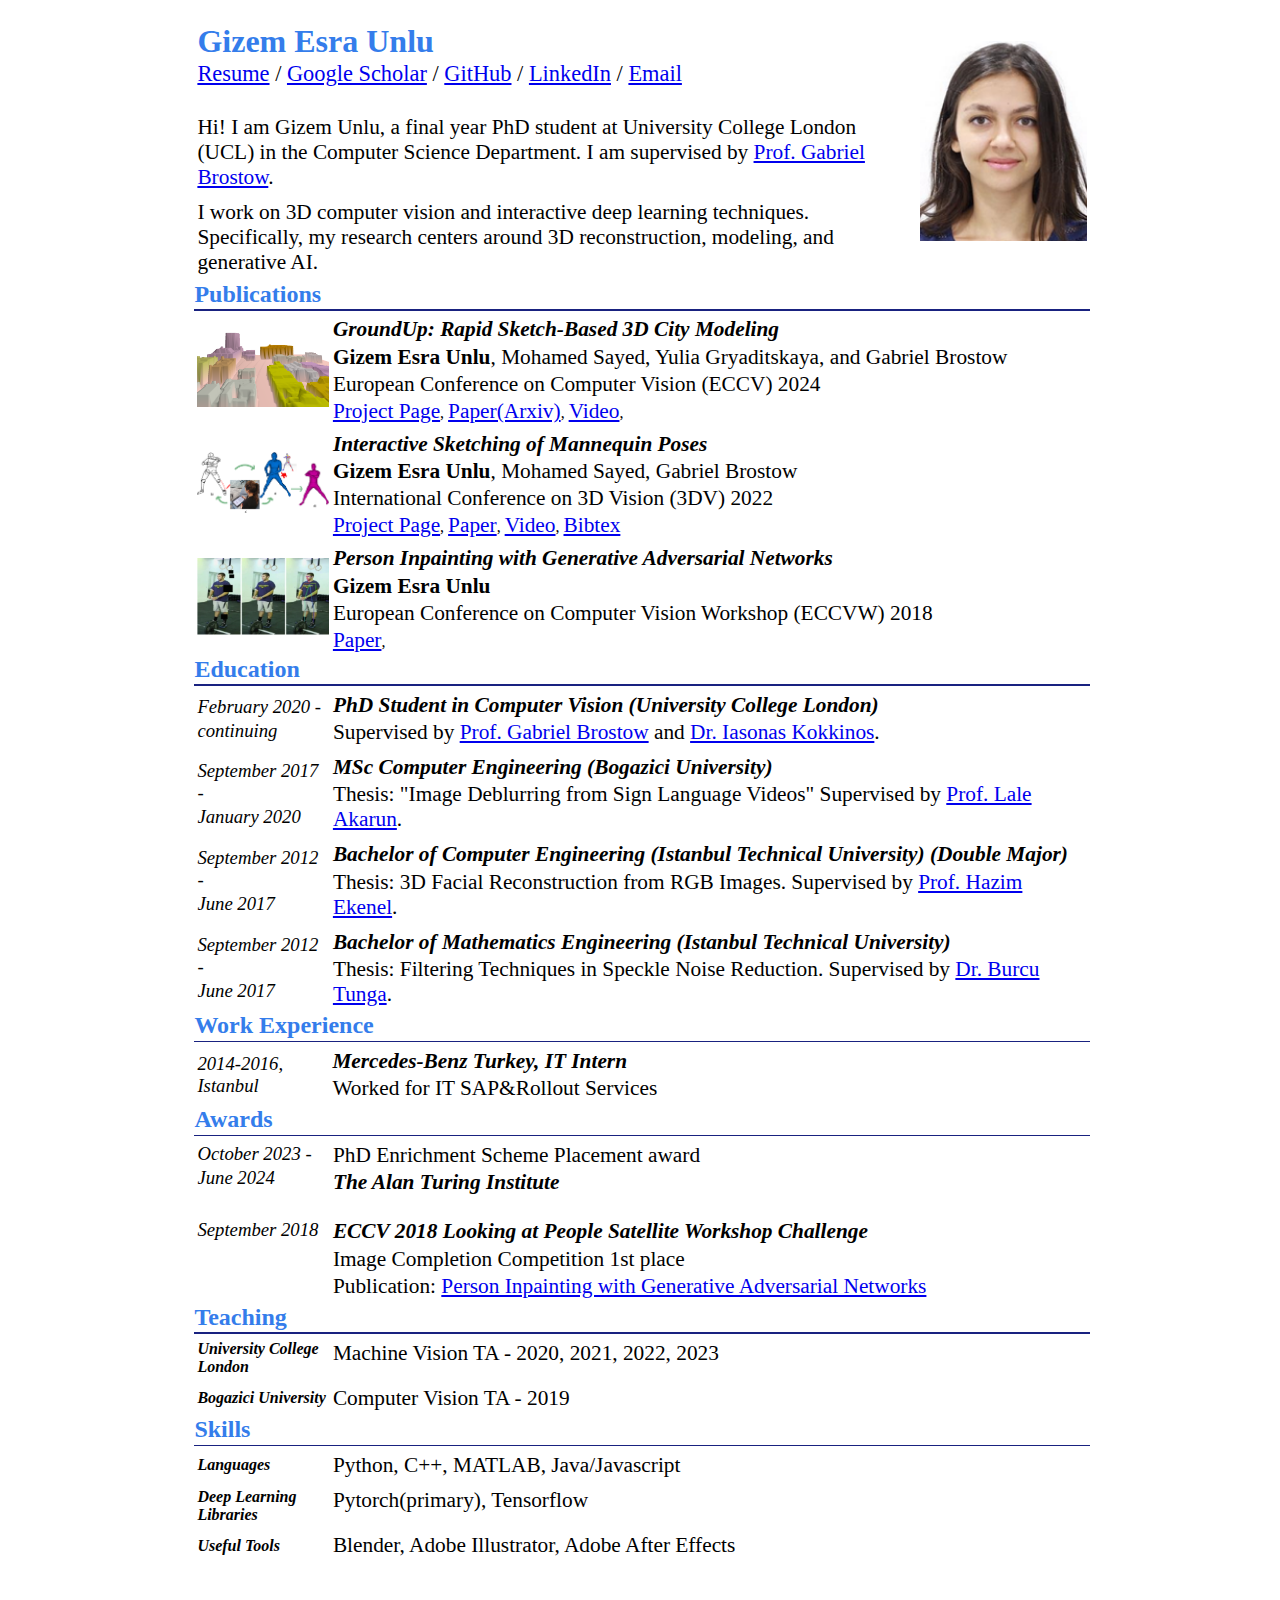
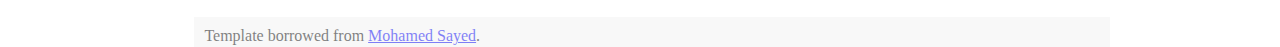
<file: index.html>
<!DOCTYPE html>
<html>
    <head>
        <link rel="stylesheet" media="all" href="css/website.css">
		<title>Gizem Esra Unlu</title>
        <meta property="og:title" content="Gizem Unlu">
        <meta name="twitter:title" content="Gizem Unlu">

        <meta name="author" content="Gizem Unlu"> 

        <meta name="description" content="Gizem Unlu, 4th Year PhD student, Computer Vision.">
        <meta property="og:description" content="Gizem Unlu, 4th Year PhD student, Computer Vision.">
        <meta name="twitter:description" content="Gizem Unlu, 4th Year PhD student, Computer Vision.">

        <meta property="og:image" content="imgs/headshot.png">
        <meta property="og:image" content="imgs/headshot.png">
        <meta name="twitter:image" content="imgs/headshot.png">

        <link rel="icon" href="imgs/headshot_thumbnail.png">

    </head>
    <body id="body">
        <script>
            window.DEBUG_OUTPUT=false;
            if ( navigator.userAgent.match(/Android/i) || navigator.userAgent.match(/iPhone/i)
            )
            {

            }
            else 
            {
                resize_window();
                window.addEventListener('resize', resize_window);
                
                function resize_window(e, target_width_ratio=0.7, max_aspect_ratio=11.0/9.0) {

                    document.getElementById('body').style.height = window.innerHeight + "px";


                    var ideal_target_width = window.innerWidth * target_width_ratio
                    target_width = ideal_target_width
                    
                    if (ideal_target_width > window.innerHeight * max_aspect_ratio) {
                        target_width = window.innerHeight * max_aspect_ratio
                    }
                    
                    var padding_requirement = window.innerWidth - target_width;

                    if (padding_requirement < 0.0) {
                        padding_requirement = 2.0;
                    }

                    document.getElementById('body').style.padding =  "2px 2px 2px " + padding_requirement/2 + "px";
                    document.getElementById('body').style.width = target_width + "px";


                    if (window.DEBUG_OUTPUT) {
                        console.log("Window size         ", window.innerWidth, window.innerHeight);
                        console.log("Initial size        ", ideal_target_width, window.innerHeight);
                        console.log("Aspect adjusted size", target_width, window.innerHeight);
                        console.log("Padding Requirement ", padding_requirement);
                    }
                    
                }
            }


        </script>
    <div>
        <table>
            <tr>
                <!-- <td class="imStyle" style="vertical-align:center; text-align: left"> -->
                <td style="vertical-align:top;">
                    <p style="text-align:left; margin-bottom:1px">
                    <b style="font-size:2.0em; color: #347deb;">Gizem Esra Unlu</b>  <br/>

                    <div style="font-size:1.4em;"><a href="resume/Gizem_Esra_Unlu_CV_2024_latex.pdf">Resume</a> /
                    <a href="https://scholar.google.com/citations?hl=en&user=XItbCLgAAAAJ">Google Scholar</a>  /
                    <a href="https://github.com/unlugi">GitHub</a>  /
                    <a href="https://www.linkedin.com/in/unlugi/">LinkedIn</a> /
                    <a href="mailto:gizem.unlu.19@ucl.ac.uk">Email</a></div> <br/>
                    
                    <p class="projectInfo" style="margin-top:10px; width:95%">Hi! I am Gizem Unlu, a final year PhD student at
                        University College London (UCL) in the Computer Science Department. I am supervised by
                        <a href = "http://www0.cs.ucl.ac.uk/staff/g.brostow/">Prof. Gabriel Brostow</a>. </p>

                    <p class="projectInfo" style="margin-top:10px; width:95%">
                        I work on 3D computer vision and interactive deep learning techniques.
                        Specifically, my research centers around 3D reconstruction, modeling, and generative AI.</p>
            
                </td>
                <td style="vertical-align:center; width:19%; padding-bottom: 0%;">
                    <img style="width:100%" src="imgs/headshot_neck.jpg">
                </td>
            </tr>
        </table>

        
        <!-- <span style="float:right">
        </span> -->

        <!--########################################################Publications########################################################-->

        <b class="sectionHeader">Publications</b>
        <hr class="horizontalLine">


        <!-- ECCV2024 -->
        <table class="tableDet">
            <tr>
                <td class="image_column">
                    <img class="project_image" src="imgs/groundup.png">
                </td>
                <td style="vertical-align:top">
                    <p class = "pubTitle"> GroundUp: Rapid Sketch-Based 3D City Modeling </p>
                    <p class="projectInfo"><b> Gizem Esra Unlu</b>, Mohamed Sayed, Yulia Gryaditskaya, and Gabriel Brostow </p>
                    <p class="projectInfo">European Conference on Computer Vision (ECCV) 2024 </p>
                    <a class="projectInfo" href = "http://visual.cs.ucl.ac.uk/pubs/groundup/index.html">Project Page</a>,
                    <a class="projectInfo" href = "https://arxiv.org/abs/2407.12739">Paper(Arxiv)</a>,
                    <a class="projectInfo" href = "https://www.youtube.com/watch?v=Jwg5qnOjIvU&t=28s&ab_channel=G-Unlu">Video</a>,
<!--                    <a class="projectInfo" href = "bibs/unlu2022Interactive.bib">Bibtex</a> <br/>-->
                </td>
            </tr>
        </table>

   
        <!-- 3DV 2022 -->
        <table class="tableDet">
            <tr>
                <td class="image_column">
                    <img class="project_image" src="imgs/sketch2man.png">
                </td>
                <td style="vertical-align:top">
                    <p class = "pubTitle">Interactive Sketching of Mannequin Poses</p> 
                    <p class="projectInfo"><b>Gizem Esra Unlu</b>, Mohamed Sayed, Gabriel Brostow </p>
                    <p class="projectInfo">International Conference on 3D Vision (3DV) 2022 </p>
                    <a class="projectInfo" href = "http://visual.cs.ucl.ac.uk/pubs/sketch2mannequin/index.html">Project Page</a>,
                    <a class="projectInfo" href = "http://visual.cs.ucl.ac.uk/pubs/sketch2mannequin/Sketch2Mannequin_paper.pdf">Paper</a>,
                    <a class="projectInfo" href = "https://youtu.be/6BOPPZ-SGbk">Video</a>,
                    <a class="projectInfo" href = "bibs/unlu2022Interactive.bib">Bibtex</a> <br/>
                </td>
            </tr>
        </table>

        <!-- ECCVW 2018 -->
        <table class="tableDet">
            <tr>
                <td class="image_column">
                    <img class="project_image" src="imgs/inpainting.png">
                </td>
                <td style="vertical-align:top">
                    <p class = "pubTitle">Person Inpainting with Generative Adversarial Networks</p>
                    <p class="projectInfo"><b>Gizem Esra Unlu</b> </p>
                    <p class="projectInfo">European Conference on Computer Vision Workshop (ECCVW) 2018 </p>
<!--                    <a class="projectInfo" href = "http://visual.cs.ucl.ac.uk/pubs/sketch2mannequin/index.html">Project Page</a>,-->
                    <a class="projectInfo" href = "https://doi.org/10.1007/978-3-030-25614-2_9">Paper</a>,
<!--                    <a class="projectInfo" href = "https://youtu.be/6BOPPZ-SGbk">Video</a>,-->
<!--                    <a class="projectInfo" href = "bibs/unlu2022Interactive.bib">Bibtex</a> <br/>-->
                </td>
            </tr>
        </table>

        <!--########################################################Education########################################################-->

        <b class="sectionHeader">Education</b>
        <hr class="horizontalLine">
        
        <!-- PhD -->
        <table class="tableDet">
        <tr>
            <td class="from_to" style="vertical-align:center; text-align: left">
            <p class = "TATimes">February 2020 -</p>
            <p class = "TATimes">continuing</p>
            </td>
            <td style="vertical-align:top">
                <p class = "pubTitle">PhD Student in Computer Vision (University College London)</p> 
                <p class="projectInfo">Supervised by <a href = "http://www0.cs.ucl.ac.uk/staff/g.brostow/">Prof. Gabriel Brostow</a>
                and <a href = "https://scholar.google.co.uk/citations?user=ZO3Ek1gAAAAJ&hl=en">Dr. Iasonas Kokkinos</a>.</p>
            </td>
        </tr>
        </table>

        <!-- MSc -->
        <table class="tableDet">
        <tr>
            <td class="from_to" style="vertical-align:center; text-align: left">
            <p class = "TATimes">September 2017 -</p>
                <p class = "TATimes">January 2020</p>
            </td>
            <td style="vertical-align:top">
                <p class = "pubTitle">MSc Computer Engineering (Bogazici University)</p> 
                <p class="projectInfo">Thesis: "Image Deblurring from Sign Language Videos" Supervised by <a href = "https://www.cmpe.boun.edu.tr/people/lale.akarun">Prof. Lale Akarun</a>.   
		    <!-- <p class="projectInfo"> <i>GPA:?/4.0</i> </p>   -->
            </td>
        </tr>
        </table>
        
        <!-- Undergrad -->
        <table class="tableDet">
        <tr>
            <td class="from_to" style="vertical-align:center; text-align: left">
            <p class = "TATimes">September 2012 - </p>
            <p class = "TATimes">June 2017</p>
            </td>
            <td style="vertical-align:top">
                <p class = "pubTitle">Bachelor of Computer Engineering (Istanbul Technical University) (Double Major)</p> 
                <p class="projectInfo">Thesis: 3D Facial Reconstruction from RGB Images. Supervised by 
                <a href="https://web.itu.edu.tr/ekenel/">Prof. Hazim Ekenel</a>. </p>            
                <!-- <p class="projectInfo"> <i>GPA:?/4.0</i> </p>   -->
            </td>

        </tr>
        </table>

	  <table class="tableDet">
        <tr>
            <td class="from_to" style="vertical-align:center; text-align: left">
            <p class = "TATimes">September 2012 - </p>
            <p class = "TATimes">June 2017</p>
            </td>
            <td style="vertical-align:top">
                <p class = "pubTitle">Bachelor of Mathematics Engineering (Istanbul Technical University)</p> 
                <p class="projectInfo">Thesis: Filtering Techniques in Speckle Noise Reduction. Supervised by
                <a href="https://web.itu.edu.tr/tungab/">Dr. Burcu Tunga</a>. </p>            
                <!-- <p class="projectInfo"> <i>GPA:?/4.0</i> </p>   -->
            </td>
        </tr>
        </table>

        <!--########################################################Work########################################################-->

        <b class="sectionHeader">Work Experience</b>
        <hr class="horizontalLine">

        <table class="tableDet">
        <tr>
            <td class="from_to" style="vertical-align:center; text-align: left">
                <p class = "TATimes">2014-2016, <br> Istanbul</p>
            </td>
            <td class="workDesc" >
                <p class ="pubTitle"> Mercedes-Benz Turkey,  <span class="projectInfo">IT Intern </span> </p>
                <p class="projectInfo">Worked for IT SAP&Rollout Services</p>
			<!--<span class="projectInfo">ff </span> -->
            </td>
            <td style="vertical-align:top">
                <span class="projectInfo"> </span>
            </td>
        </tr>
        </table>

        </table>
                <!--########################################################Other Projects########################################################-->


        <b class="sectionHeader">Awards</b>
        <hr class="horizontalLine">

        <table class="tableDet">
            <tr>
                <td class="from_to" style="vertical-align:top; text-align: left">
<!--                    <p class = "TATimes">2023/2024 Cohort</p>-->
                    <p class = "TATimes">October 2023 - </p>
                    <p class = "TATimes">June 2024 </p>
                </td>
                <td style="vertical-align:top">
                    <p class="projectInfo"> PhD Enrichment Scheme Placement award </p>
                    <p class = "pubTitle"> The Alan Turing Institute <span style="font-weight:normal"></span></p>
<!--                    <p class="projectInfo">Publication: <a href = "https://doi.org/10.1007/978-3-030-25614-2_9">Person Inpainting with Generative Adversarial Networks</a>-->
                    </p>
                </td>
            </tr>
        </table>
        <table class="tableDet">
            <tr>
<!--                <td class="image_column">-->
<!--                    <img class="project_image" src="imgs/inpainting.png">-->
<!--                </td>-->
                <td class="from_to" style="vertical-align:top; text-align: left">
<!--                    <p class = "TATimes">2023/2024 Cohort</p>-->
                    <p class = "TATimes">September 2018  </p>
<!--                    <p class = "TATimes">June 2024 </p>-->
                </td>
                <td style="vertical-align:top">
                    <p class = "pubTitle">ECCV 2018 Looking at People  Satellite Workshop Challenge <span style="font-weight:normal"></span></p>
                    <p class="projectInfo">Image Completion Competition 1st place </p>
                    <p class="projectInfo">Publication: <a href = "https://doi.org/10.1007/978-3-030-25614-2_9">Person Inpainting with Generative Adversarial Networks</a>
                    </p>
                </td>
            </tr>
        </table>

        <!--########################################################Teaching########################################################-->

        <b class="sectionHeader">Teaching</b>
        <hr class="horizontalLine">
        
        <table class="tableDet">
        <tr>
            <td class="from_to" style="vertical-align:center; text-align: left">
            <p class = "subSubHeadings">University College London</p>
            </td>
            <td style="vertical-align:top">
                <p class = "projectInfo">Machine Vision TA - 2020, 2021, 2022, 2023</p>
            </td>
        </tr>
        </table>

	  <table class="tableDet">
        <tr>
            <td class="from_to" style="vertical-align:center; text-align: left">
            <p class = "subSubHeadings">Bogazici University</p>
            </td>
            <td style="vertical-align:top">
                <p class = "projectInfo">Computer Vision TA - 2019</p>
            </td>
        </tr>
        </table>

      <!--
	  <table class="tableDet">
        <tr>
            <td class="from_to" style="vertical-align:center; text-align: left">
            <p class = "subHeadings">Istanbul Technical University</p> 
            </td>
            <td style="vertical-align:top">
                <p class = "projectInfo">? TA - 2015</p>
            </td>
        </tr>
        </table>
        -->
        <!--########################################################Skills########################################################-->
        <b class="sectionHeader">Skills</b>
        <hr class="horizontalLine">

        <!-- IP -->
        <table class="tableDet">
        <tr>
            <td class="from_to" style="vertical-align:center; text-align: left">
                <p class = "subSubHeadings">Languages</p>
            </td>
            <td style="vertical-align:top">
                <p class = "projectInfo">Python, C++, MATLAB, Java/Javascript</p>        
            </td>
        </tr>
        </table>
        <!-- IP -->
        <table class="tableDet">
        <tr>
            <td class="from_to" style="vertical-align:center; text-align: left">
            <p class = "subSubHeadings">Deep Learning Libraries</p>
            </td>
            <td style="vertical-align:top">
                <p class = "projectInfo">Pytorch(primary), Tensorflow </p>        
            </td>
        </tr>
        </table>

        <table class="tableDet">
        <tr>
            <td class="from_to" style="vertical-align:center; text-align: left">
            <p class = "subSubHeadings">Useful Tools</p>
            </td>
            <td style="vertical-align:top">
                <p class = "projectInfo">Blender, Adobe Illustrator, Adobe After Effects</p>        
            </td>
        </tr>
        </table>

        <table class="tableDet"><!--
        <tr>
            <td class="from_to" style="vertical-align:center; text-align: left">
            <p class = "subHeadings">Hobbies</p> 
            </td>
            <td style="vertical-align:top">
             <p class = "projectInfo"> Dancing, Yoga, Baking</p>
            </td>
        </tr>-->
        </table>
    </div> <br/><br/><br/>

    <div id="footer">
        Template borrowed from <a href = "https://masayed.com/">Mohamed Sayed</a>.
    </div>

    </body>
</html>
</file>
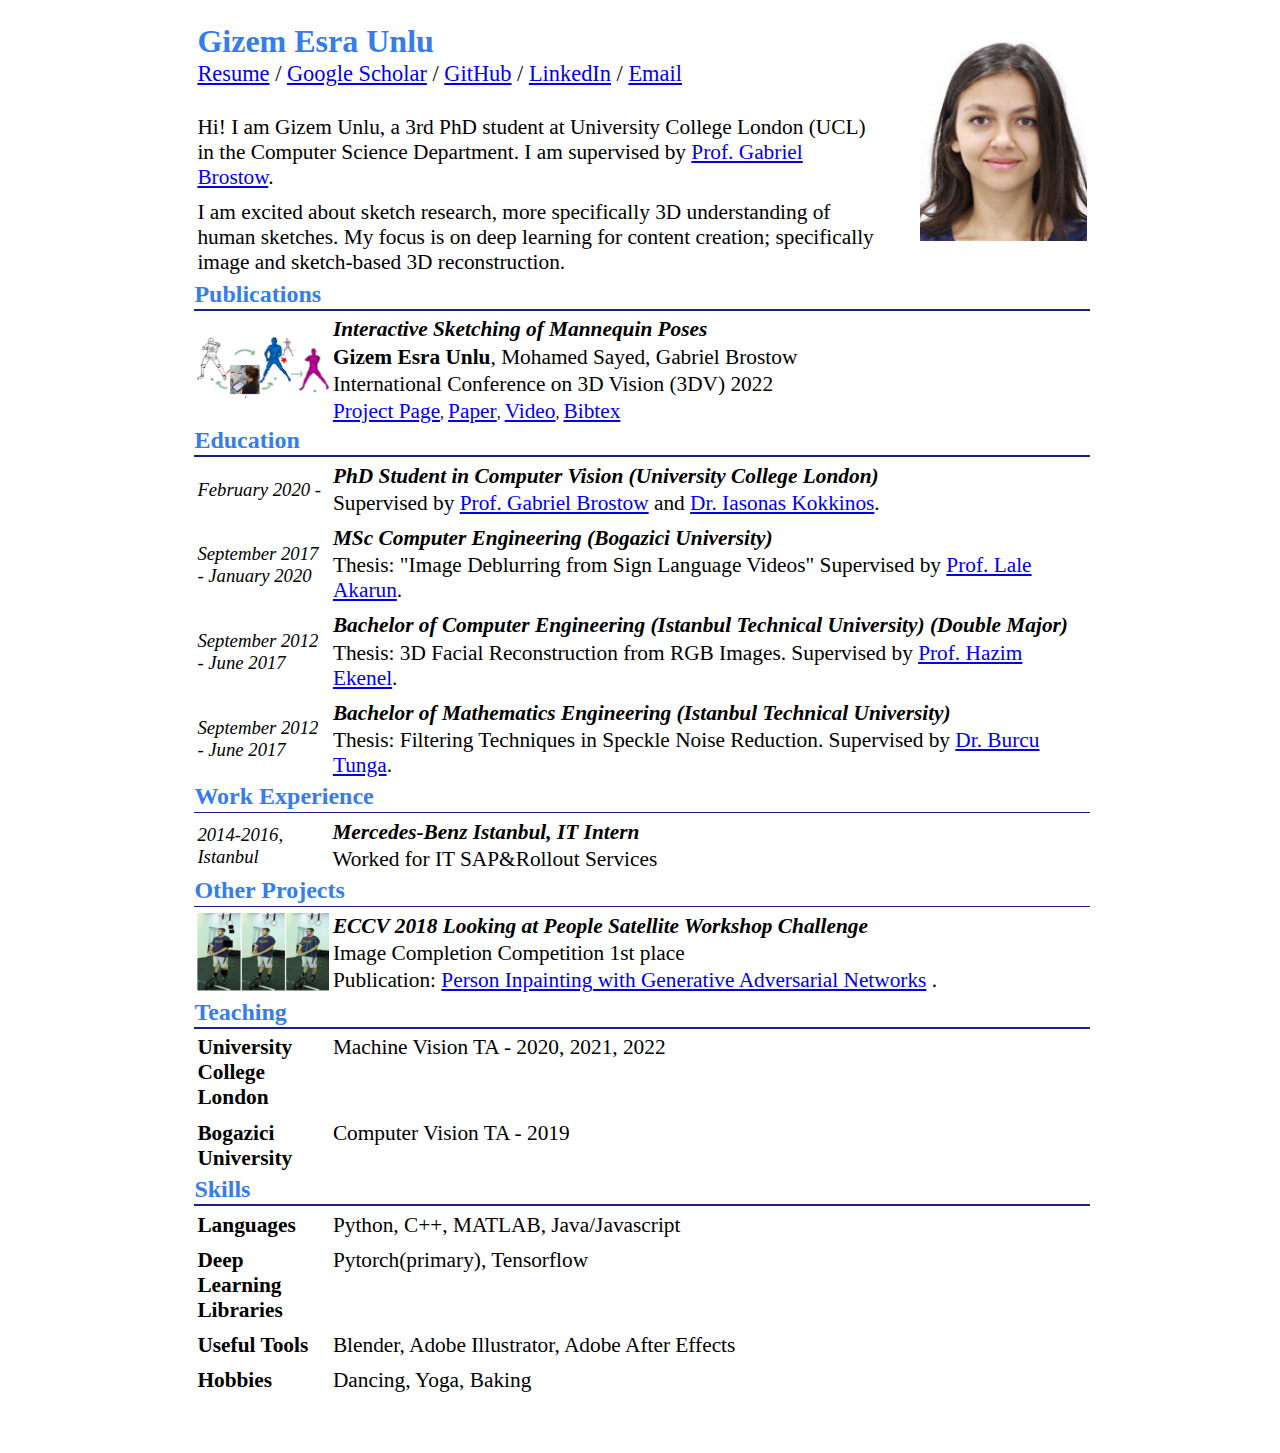
<file: cv.html>
<!DOCTYPE html>
<html>
    <head>
        <link rel="stylesheet" media="all" href="css/website.css">
		<title>Gizem Esra Unlu</title>
        <meta property="og:title" content="Gizem Unlu">
        <meta name="twitter:title" content="Gizem Unlu">

        <meta name="author" content="Gizem Unlu">

        <meta name="description" content="Gizem Unlu, 3rd PhD student, Computer Vision.">
        <meta property="og:description" content="Gizem Unlu, 3rd PhD student, Computer Vision.">
        <meta name="twitter:description" content="Gizem Unlu, 3rd PhD student, Computer Vision.">

        <meta property="og:image" content="imgs/headshot_neck.jpg">
        <meta property="og:image" content="imgs/headshot_neck.jpg">
        <meta name="twitter:image" content="imgs/headshot_neck.jpg">

        <link rel="icon" href="imgs/headshot_thumbnail.png">

    </head>
    <body id="body">
        <script>
            window.DEBUG_OUTPUT=false;
            if ( navigator.userAgent.match(/Android/i) || navigator.userAgent.match(/iPhone/i)
            )
            {

            }
            else
            {
                resize_window();
                window.addEventListener('resize', resize_window);

                function resize_window(e, target_width_ratio=0.7, max_aspect_ratio=11.0/9.0) {

                    document.getElementById('body').style.height = window.innerHeight + "px";


                    var ideal_target_width = window.innerWidth * target_width_ratio
                    target_width = ideal_target_width

                    if (ideal_target_width > window.innerHeight * max_aspect_ratio) {
                        target_width = window.innerHeight * max_aspect_ratio
                    }

                    var padding_requirement = window.innerWidth - target_width;

                    if (padding_requirement < 0.0) {
                        padding_requirement = 2.0;
                    }

                    document.getElementById('body').style.padding =  "2px 2px 2px " + padding_requirement/2 + "px";
                    document.getElementById('body').style.width = target_width + "px";


                    if (window.DEBUG_OUTPUT) {
                        console.log("Window size         ", window.innerWidth, window.innerHeight);
                        console.log("Initial size        ", ideal_target_width, window.innerHeight);
                        console.log("Aspect adjusted size", target_width, window.innerHeight);
                        console.log("Padding Requirement ", padding_requirement);
                    }

                }
            }


        </script>
    <div>
        <table>
            <tr>
                <!-- <td class="imStyle" style="vertical-align:center; text-align: left"> -->
                <td style="vertical-align:top;">
                    <p style="text-align:left; margin-bottom:1px">
                    <b style="font-size:2.0em; color: #347deb;">Gizem Esra Unlu</b>  <br/>

                    <div style="font-size:1.4em;"><a href="resume/Gizem_Esra_Unlu_CV.pdf">Resume</a> / <a href="https://scholar.google.com/citations?hl=en&user=XItbCLgAAAAJ">Google Scholar</a>  /  <a href="https://github.com/unlugi">GitHub</a>  /  <a href="https://www.linkedin.com/in/unlugi/">LinkedIn</a> / <a href="mailto:gizem.unlu.19@ucl.ac.uk">Email</a></div> <br/>

                    <p class="projectInfo" style="margin-top:10px; width:95%">Hi! I am Gizem Unlu, a 3rd PhD student at
                        University College London (UCL) in the Computer Science Department. I am supervised by
                        <a href = "http://www0.cs.ucl.ac.uk/staff/g.brostow/">Prof. Gabriel Brostow</a>. </p>

                    <p class="projectInfo" style="margin-top:10px; width:95%">I am excited about sketch research, more specifically 3D
                        understanding of human sketches. My focus is on deep learning for content creation; specifically
                        image and sketch-based 3D reconstruction. </p>

                </td>
                <td style="vertical-align:center; width:19%; padding-bottom: 0%;">
                    <img style="width:100%" src="imgs/headshot_neck.jpg">
                </td>
            </tr>
        </table>


        <!-- <span style="float:right">
        </span> -->

        <!--########################################################Publications########################################################-->

        <b class="sectionHeader">Publications</b>
        <hr class="horizontalLine">

        <!-- 3DV -->
        <table class="tableDet">
            <tr>
                <td class="image_column">
                    <img class="project_image" src="imgs/sketch2man.png">
                </td>
                <td style="vertical-align:top">
                    <p class = "pubTitle">Interactive Sketching of Mannequin Poses</p>
                    <p class="projectInfo"><b>Gizem Esra Unlu</b>, Mohamed Sayed, Gabriel Brostow </p>
                    <p class="projectInfo">International Conference on 3D Vision (3DV) 2022 </p>
                    <a class="projectInfo" href = "http://visual.cs.ucl.ac.uk/pubs/sketch2mannequin/index.html">Project Page</a>,
                    <a class="projectInfo" href = "http://visual.cs.ucl.ac.uk/pubs/sketch2mannequin/Sketch2Mannequin_paper.pdf">Paper</a>,
                    <a class="projectInfo" href = "https://youtu.be/6BOPPZ-SGbk">Video</a>,
                    <a class="projectInfo" href = "bibs/unlu2022Interactive.bib">Bibtex</a> <br/>
                </td>
            </tr>
        </table>

        <!--########################################################Education########################################################-->

        <b class="sectionHeader">Education</b>
        <hr class="horizontalLine">

        <!-- PhD -->
        <table class="tableDet">
        <tr>
            <td class="from_to" style="vertical-align:center; text-align: left">
            <p class = "TATimes">February 2020 -</p>
            </td>
            <td style="vertical-align:top">
                <p class = "pubTitle">PhD Student in Computer Vision (University College London)</p>
                <p class="projectInfo">Supervised by <a href = "http://www0.cs.ucl.ac.uk/staff/g.brostow/">Prof. Gabriel Brostow</a>
                and <a href = "https://scholar.google.co.uk/citations?user=ZO3Ek1gAAAAJ&hl=en">Dr. Iasonas Kokkinos</a>.</p>
            </td>
        </tr>
        </table>

        <!-- MSc -->
        <table class="tableDet">
        <tr>
            <td class="from_to" style="vertical-align:center; text-align: left">
            <p class = "TATimes">September 2017 - January 2020</p>
            </td>
            <td style="vertical-align:top">
                <p class = "pubTitle">MSc Computer Engineering (Bogazici University)</p>
                <p class="projectInfo">Thesis: "Image Deblurring from Sign Language Videos" Supervised by <a href = "https://www.cmpe.boun.edu.tr/people/lale.akarun">Prof. Lale Akarun</a>.
		    <!-- <p class="projectInfo"> <i>GPA:?/4.0</i> </p>   -->
            </td>
        </tr>
        </table>

        <!-- Undergrad -->
        <table class="tableDet">
        <tr>
            <td class="from_to" style="vertical-align:center; text-align: left">
            <p class = "TATimes">September 2012 - June 2017</p>
            </td>
            <td style="vertical-align:top">
                <p class = "pubTitle">Bachelor of Computer Engineering (Istanbul Technical University) (Double Major)</p>
                <p class="projectInfo">Thesis: 3D Facial Reconstruction from RGB Images. Supervised by
                <a href="https://web.itu.edu.tr/ekenel/">Prof. Hazim Ekenel</a>. </p>
                <!-- <p class="projectInfo"> <i>GPA:?/4.0</i> </p>   -->
            </td>

        </tr>
        </table>

	  <table class="tableDet">
        <tr>
            <td class="from_to" style="vertical-align:center; text-align: left">
            <p class = "TATimes">September 2012 - June 2017</p>
            </td>
            <td style="vertical-align:top">
                <p class = "pubTitle">Bachelor of Mathematics Engineering (Istanbul Technical University)</p>
                <p class="projectInfo">Thesis: Filtering Techniques in Speckle Noise Reduction. Supervised by
                <a href="https://web.itu.edu.tr/tungab/">Dr. Burcu Tunga</a>. </p>
                <!-- <p class="projectInfo"> <i>GPA:?/4.0</i> </p>   -->
            </td>
        </tr>
        </table>

        <!--########################################################Work########################################################-->

        <b class="sectionHeader">Work Experience</b>
        <hr class="horizontalLine">

        <table class="tableDet">
        <tr>
            <td class="from_to" style="vertical-align:center; text-align: left">
                <p class = "TATimes">2014-2016, <br> Istanbul</p>
            </td>
            <td class="workDesc" >
                <p class ="pubTitle"> Mercedes-Benz Istanbul,  <span class="projectInfo">IT Intern </span> </p>
                <p class="projectInfo">Worked for IT SAP&Rollout Services</p>
			<!--<span class="projectInfo">ff </span> -->
            </td>
            <td style="vertical-align:top">
                <span class="projectInfo"> </span>
            </td>
        </tr>
        </table>

        </table>
                <!--########################################################Other Projects########################################################-->


        <b class="sectionHeader">Other Projects</b>
        <hr class="horizontalLine">

        <table class="tableDet">
            <tr>
                <td class="image_column">
                    <img class="project_image" src="imgs/inpainting.png">
                </td>
                <td style="vertical-align:top">
                    <p class = "pubTitle">ECCV 2018 Looking at People  Satellite Workshop Challenge <span style="font-weight:normal"></span></p>
                    <p class="projectInfo">Image Completion Competition 1st place </p>
                    <p class="projectInfo">Publication: <a href = "https://doi.org/10.1007/978-3-030-25614-2_9">Person Inpainting with Generative Adversarial Networks</a>
.</p>
                </td>
            </tr>
        </table>

        <!--########################################################Teaching########################################################-->

        <b class="sectionHeader">Teaching</b>
        <hr class="horizontalLine">

        <table class="tableDet">
        <tr>
            <td class="from_to" style="vertical-align:center; text-align: left">
            <p class = "subHeadings">University College London</p>
            </td>
            <td style="vertical-align:top">
                <p class = "projectInfo">Machine Vision TA - 2020, 2021, 2022</p>
            </td>
        </tr>
        </table>

	  <table class="tableDet">
        <tr>
            <td class="from_to" style="vertical-align:center; text-align: left">
            <p class = "subHeadings">Bogazici University</p>
            </td>
            <td style="vertical-align:top">
                <p class = "projectInfo">Computer Vision TA - 2019</p>
            </td>
        </tr>
        </table>

      <!--
	  <table class="tableDet">
        <tr>
            <td class="from_to" style="vertical-align:center; text-align: left">
            <p class = "subHeadings">Istanbul Technical University</p>
            </td>
            <td style="vertical-align:top">
                <p class = "projectInfo">? TA - 2015</p>
            </td>
        </tr>
        </table>
        -->
        <!--########################################################Skills########################################################-->
        <b class="sectionHeader">Skills</b>
        <hr class="horizontalLine">

        <!-- IP -->
        <table class="tableDet">
        <tr>
            <td class="from_to" style="vertical-align:center; text-align: left">
                <p class = "subHeadings">Languages</p>
            </td>
            <td style="vertical-align:top">
                <p class = "projectInfo">Python, C++, MATLAB, Java/Javascript</p>
            </td>
        </tr>
        </table>
        <!-- IP -->
        <table class="tableDet">
        <tr>
            <td class="from_to" style="vertical-align:center; text-align: left">
            <p class = "subHeadings">Deep Learning Libraries</p>
            </td>
            <td style="vertical-align:top">
                <p class = "projectInfo">Pytorch(primary), Tensorflow </p>
            </td>
        </tr>
        </table>

        <table class="tableDet">
        <tr>
            <td class="from_to" style="vertical-align:center; text-align: left">
            <p class = "subHeadings">Useful Tools</p>
            </td>
            <td style="vertical-align:top">
                <p class = "projectInfo">Blender, Adobe Illustrator, Adobe After Effects</p>
            </td>
        </tr>
        </table>

        <table class="tableDet">
        <tr>
            <td class="from_to" style="vertical-align:center; text-align: left">
            <p class = "subHeadings">Hobbies</p>
            </td>
            <td style="vertical-align:top">
                <p class = "projectInfo"> Dancing, Yoga, Baking</p>
            </td>
        </tr>
        </table>
    </div> <br/><br/><br/>

    </body>
</html>
</file>
<file: css/website.css>
body { 
    height:100%;
    margin-top:0.15em; 
    margin-bottom:1em; 
    margin-left:0.15em; 
    margin-right:0.15em; 
    /*border: solid blue;
    border-width: thin;*/
    font-family:"Times New Roman";
    //color: #347deb;
}


.sectionHeader {
    font-size:18pt;
    margin-bottom:0px; 
    margin-top:0.5em;
    color: #347deb;
}

.horizontalLine {
    margin-top:0.1em;
    margin-bottom:0.1em;
    height: 0.1em;
    border: 0 none;
    color: #192280;
    background-color: #192280;
}

.pubTitle {
    font-size:16pt;
    margin-bottom:0.1em; 
    margin-top:0.1em; 
    font-style: italic; 
    font-weight:bold
}

.TATimes {
    font-size:1.17em;
    /* font-size:14pt; */
    /* font-size:10px;  */
    margin-bottom:0.1em; 
    margin-top:0.1em; 
    font-style: italic; 
    /* font-weight:bold */
}

.subHeadings {
    font-size:16pt;
    /* font-size:10px;  */
    margin-bottom:0.1em; 
    margin-top:0.1em; 
    /* font-style: italic;  */
    font-weight:bold
}

.subSubHeadings {
    font-size:12pt;
    /* font-size:10px;  */
    margin-bottom:0.1em;
    margin-top:0.1em;
     font-style: italic;
    font-weight:bold
}

.projectInfo {
    font-size:16pt;
    margin-bottom:0.1em; 
    margin-top:0.1em;
}

.image_column {
    width:15%;
}

.double_width_image_column {
    width:30%;
}

.profile_image_column {
    width:13%;
}

.project_image {
    width:100%
}

.from_to {
    width:15%;
}

.double_from_to {
    width:30%;
}

.workDesc {
    padding-right: 20px;
    width:100%
}

.tableDet {
    width:100%
}

#footer {
        opacity: 50%;
        position: static;
        padding: 10px 10px 0px 10px;
        bottom: 0;
        width: 100%;
        /* Height of the footer*/
        height: 20px;
        background: #f2f2f2;
}
</file>
